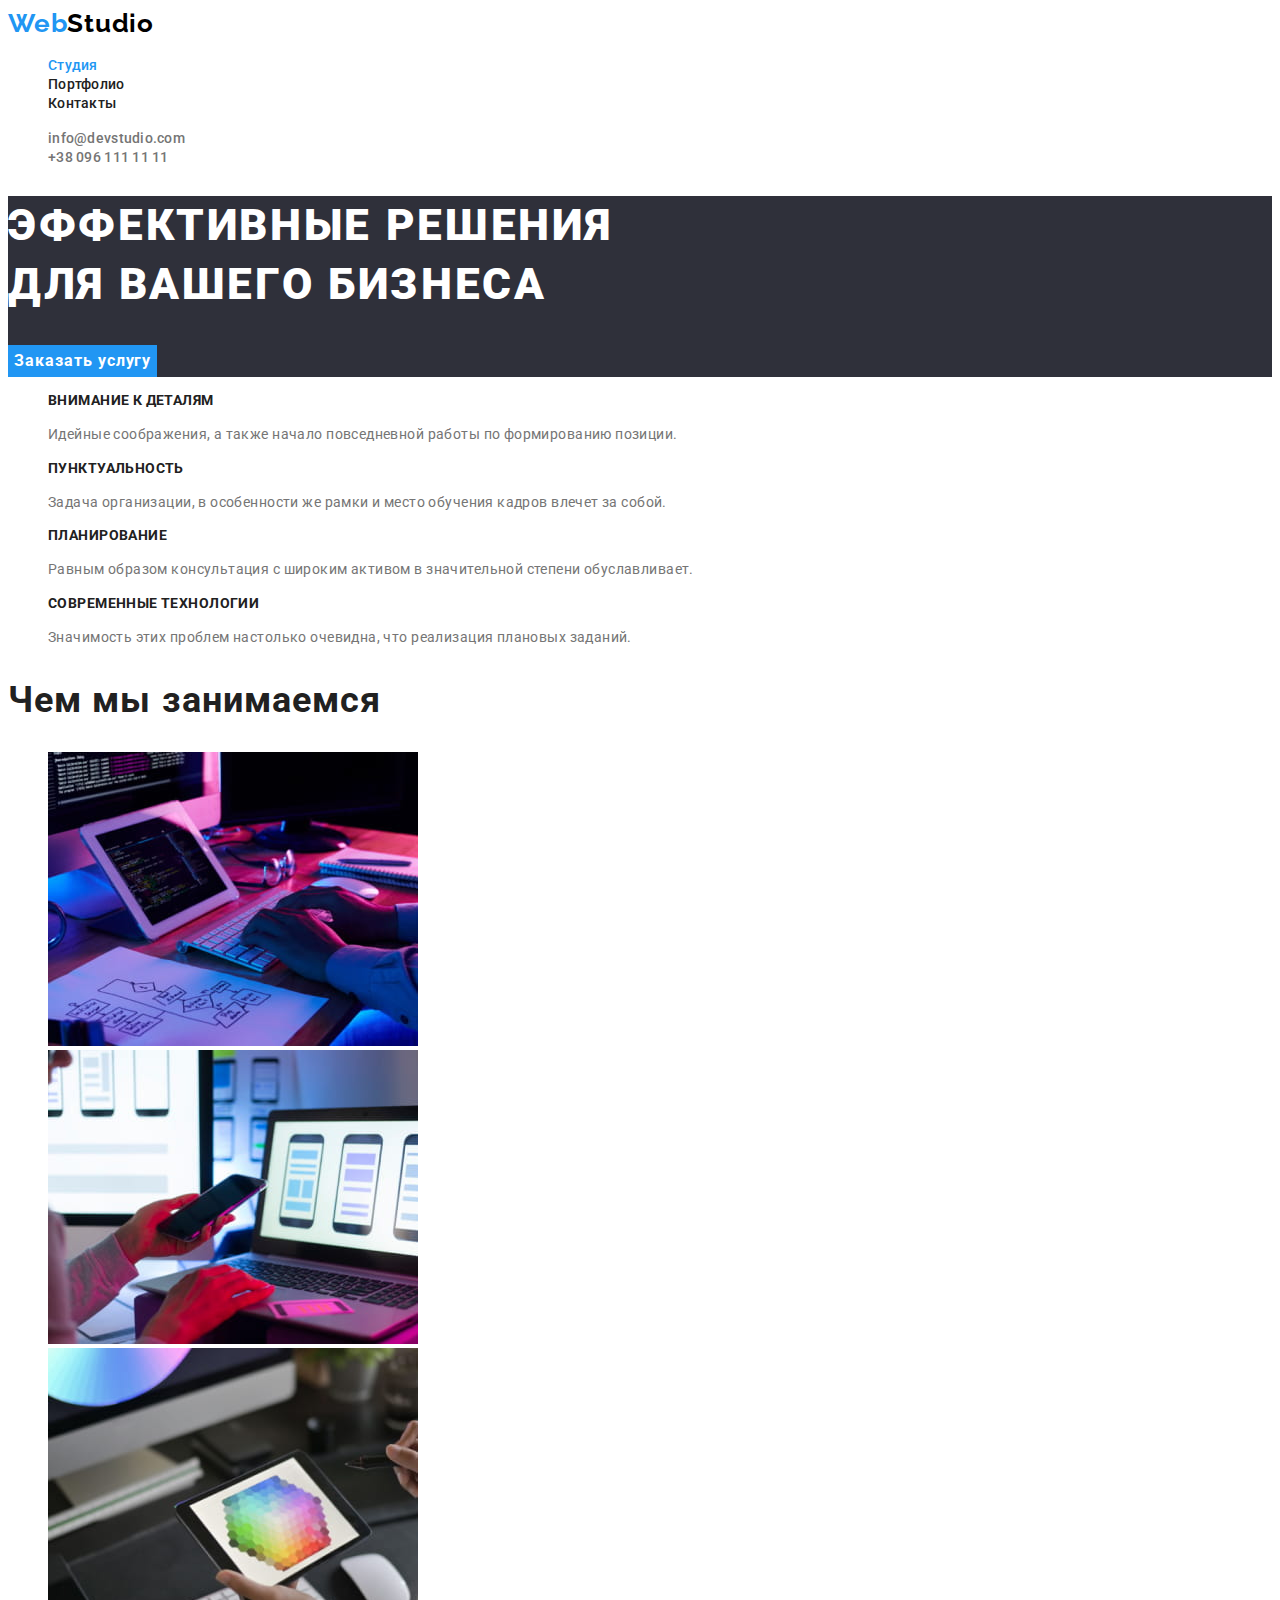
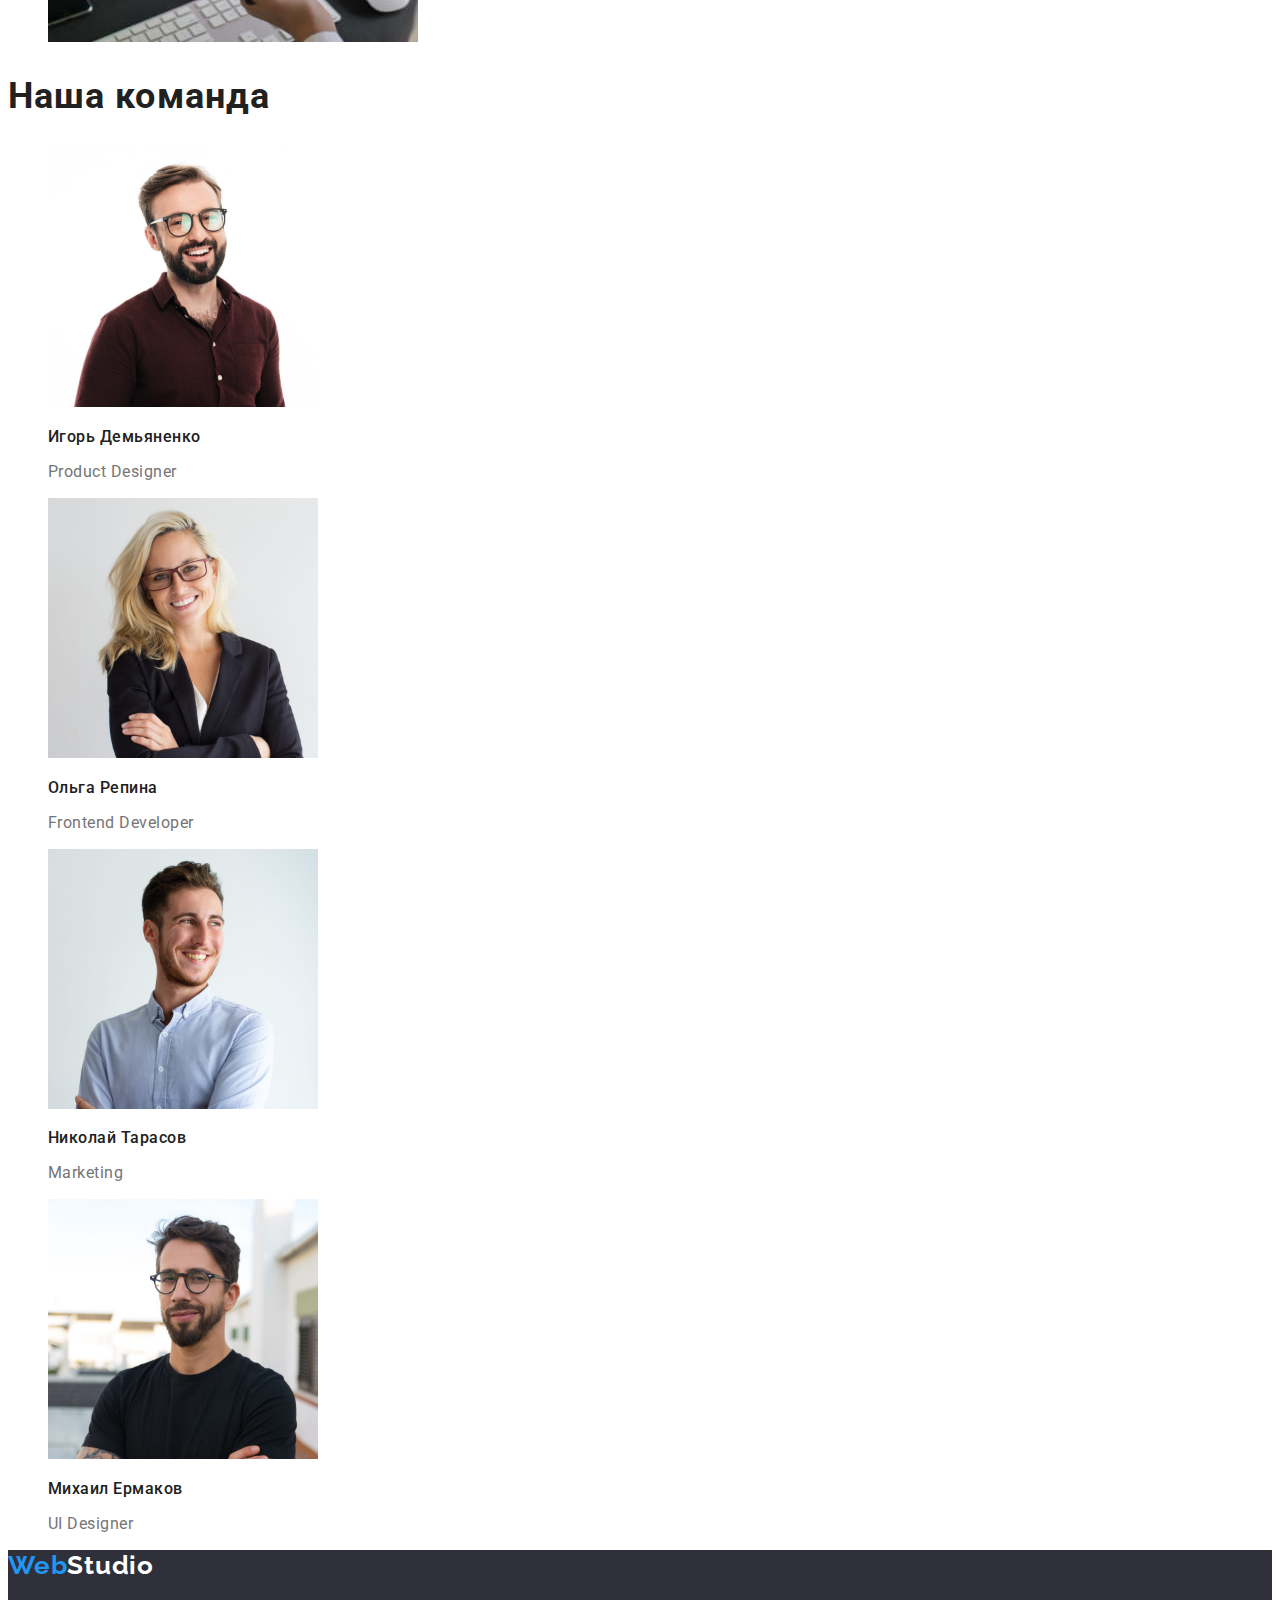
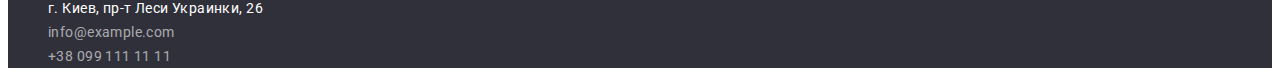
<file: index.html>
<!DOCTYPE html>
<html lang="ru">
  <head>
    <meta charset="UTF-8" />
    <meta http-equiv="X-UA-Compatible" content="IE=edge" />
    <meta name="viewport" content="width=device-width, initial-scale=1.0" />
    <title>WebStudio</title>
    <link rel="preconnect" href="https://fonts.googleapis.com" />
    <link rel="preconnect" href="https://fonts.gstatic.com" crossorigin />
    <link
      href="https://fonts.googleapis.com/css2?family=Raleway:wght@700&family=Roboto:wght@400;500;700;900&display=swap"
      rel="stylesheet"
    />
    <link rel="stylesheet" href="css/styles.css" />
  </head>
  <body>
    <!-- header  -->
    <header class="page-header">
      <nav>
        <a href="./index.html" class="logo">Web<span class="logo-item">Studio</span></a>

        <ul class="site-nav list">
          <li><a href="./index.html" class="link current">Студия</a></li>
          <li><a href="./portfolio.html" class="link">Портфолио</a></li>
          <li><a href="#" class="link">Контакты</a></li>
        </ul>
      </nav>

      <ul class="header-contacts list">
        <li><a href="mailto:info@devstudio.com" class="link">info@devstudio.com</a></li>
        <li><a href="tel:+380961111111" class="link">+38 096 111 11 11</a></li>
      </ul>
    </header>
    <main>
      <!-- main section  -->

      <section class="main-section">
        <h1 class="main-title">Эффективные решения<br />для вашего бизнеса</h1>
        <button type="button" class="button primary">Заказать услугу</button>
      </section>

      <!-- company's skills -->

      <section class="section">
        <ul class="feature-list list">
          <li>
            <h3 class="title">Внимание к деталям</h3>
            <p class="text">
              Идейные соображения, а также начало повседневной работы по формированию позиции.
            </p>
          </li>
          <li>
            <h3 class="title">Пунктуальность</h3>
            <p class="text">
              Задача организации, в особенности же рамки и место обучения кадров влечет за собой.
            </p>
          </li>
          <li>
            <h3 class="title">Планирование</h3>
            <p class="text">
              Равным образом консультация с широким активом в значительной степени обуславливает.
            </p>
          </li>
          <li>
            <h3 class="title">Современные технологии</h3>
            <p class="text">
              Значимость этих проблем настолько очевидна, что реализация плановых заданий.
            </p>
          </li>
        </ul>
      </section>

      <!-- company's services -->

      <section class="section">
        <h2 class="section-title title">Чем мы занимаемся</h2>
        <ul class="services-list list">
          <li><img src="./images/img1.jpg" alt="планшет" width="370" /></li>
          <li><img src="./images/img2.jpg" alt="смартфон ноутбук" width="370" /></li>
          <li><img src="./images/img3.jpg" alt="планшет" width="370" /></li>
        </ul>
      </section>

      <!-- team -->

      <section class="section">
        <h2 class="section-title title">Наша команда</h2>
        <ul class="team-list list">
          <li>
            <img src="./images/demiianenko.jpg" alt="Игорь Демьяненко" width="270" />
            <h3 class="title">Игорь Демьяненко</h3>
            <p lang="en">Product Designer</p>
          </li>
          <li>
            <img src="./images/repina.jpg" alt="Ольга Репина" width="270" />
            <h3 class="title">Ольга Репина</h3>
            <p lang="en">Frontend Developer</p>
          </li>
          <li>
            <img src="./images/tarasov.jpg" alt="Николай Тарасов" width="270" />
            <h3 class="title">Николай Тарасов</h3>
            <p lang="en">Marketing</p>
          </li>
          <li>
            <img src="./images/ermakov.jpg" alt="Михаил Ермаков" width="270" />
            <h3 class="title">Михаил Ермаков</h3>
            <p lang="en">UI Designer</p>
          </li>
        </ul>
      </section>
    </main>

    <!-- footer  -->

    <footer class="page-footer">
      <a href="./index.html" class="logo">Web<span class="logo-item">Studio</span></a>
      <address>
        <ul class="footer-contacts list">
          <li>
            <a href="https://goo.gl/maps/xon16X926h8rYoWy8" target="_blank" class="link adress"
              >г. Киев, пр-т Леси Украинки, 26</a
            >
          </li>
          <li><a href="mailto:info@example.com" class="link">info@example.com</a></li>
          <li><a href="tel:+380991111111" class="link">+38 099 111 11 11</a></li>
        </ul>
      </address>
    </footer>
  </body>
</html>
</file>
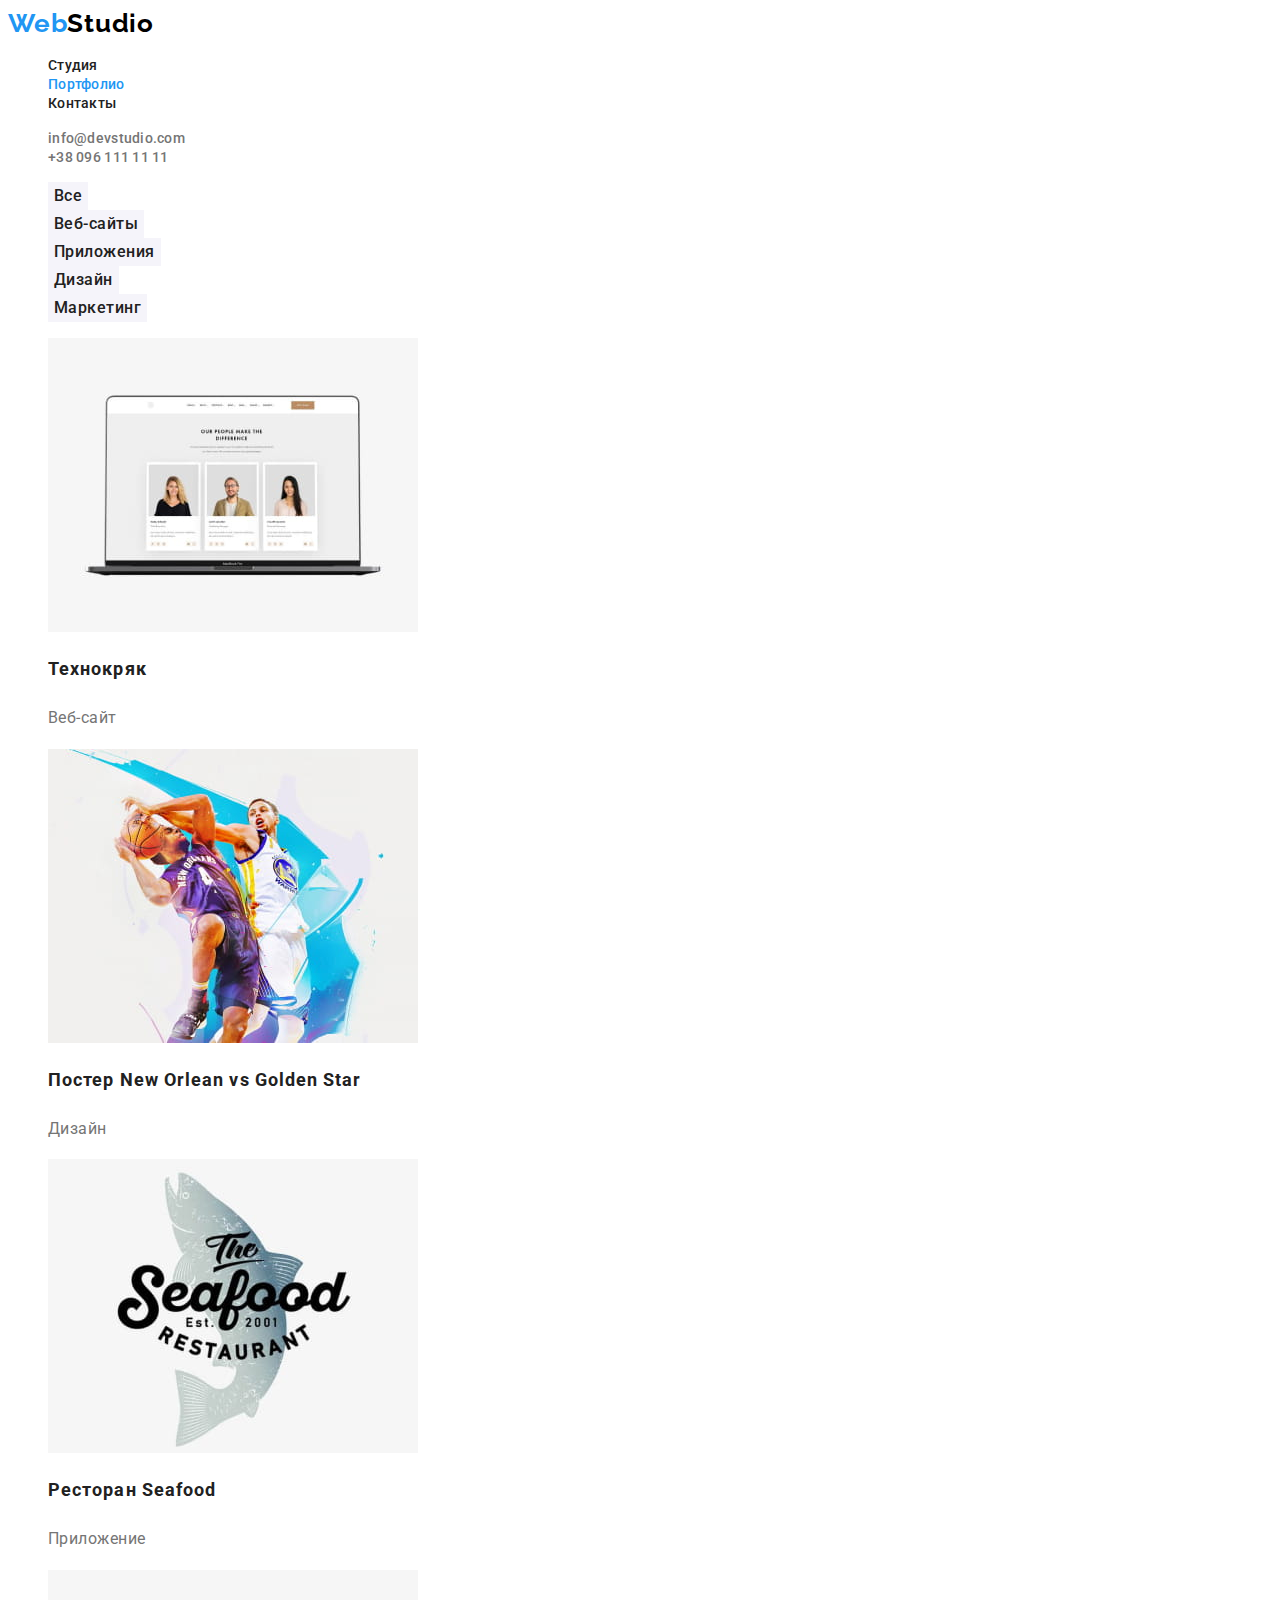
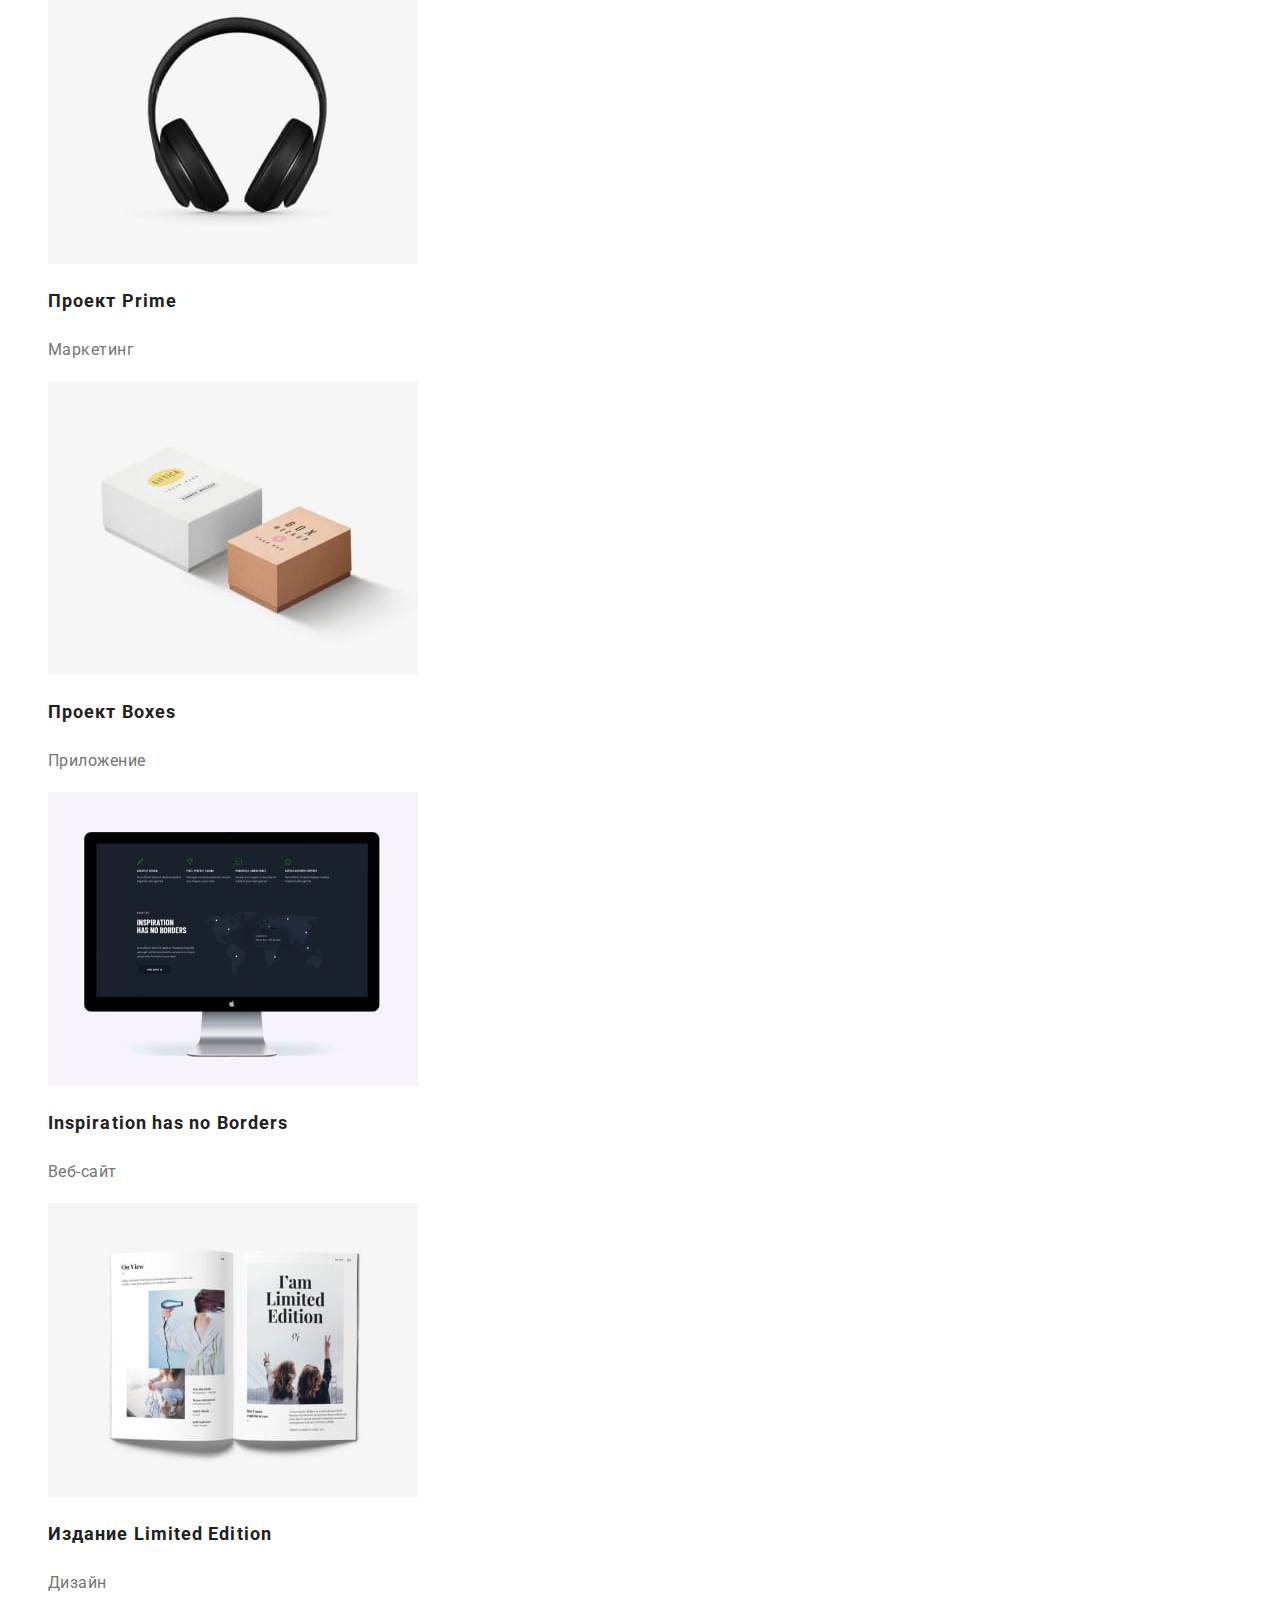
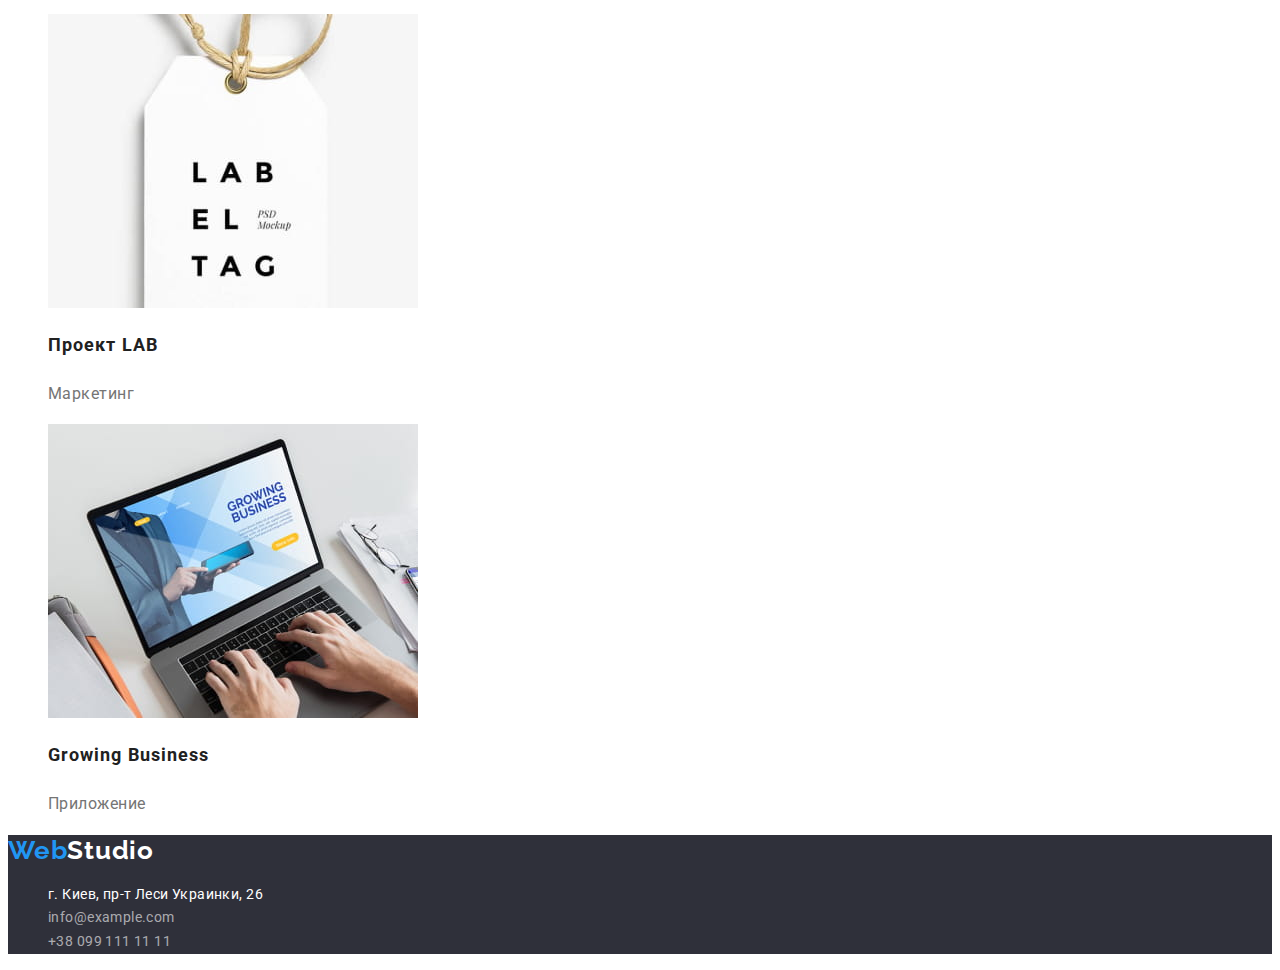
<file: portfolio.html>
<!DOCTYPE html>
<html lang="ru">
  <head>
    <meta charset="UTF-8" />
    <meta http-equiv="X-UA-Compatible" content="IE=edge" />
    <meta name="viewport" content="width=device-width, initial-scale=1.0" />
    <title>WebStudio</title>
    <link rel="preconnect" href="https://fonts.googleapis.com" />
    <link rel="preconnect" href="https://fonts.gstatic.com" crossorigin />
    <link
      href="https://fonts.googleapis.com/css2?family=Raleway:wght@700&family=Roboto:wght@400;500;700;900&display=swap"
      rel="stylesheet"
    />
    <link rel="stylesheet" href="css/styles.css" />
  </head>
  <body>
    <!-- header  -->
    <header class="page-header">
      <nav>
        <a href="./index.html" class="logo">Web<span class="logo-item">Studio</span></a>

        <ul class="site-nav list">
          <li><a href="./index.html" class="link">Студия</a></li>
          <li><a href="./portfolio.html" class="link current">Портфолио</a></li>
          <li><a href="#" class="link">Контакты</a></li>
        </ul>
      </nav>

      <ul class="header-contacts list">
        <li><a href="mailto:info@devstudio.com" class="link">info@devstudio.com</a></li>
        <li><a href="tel:+380961111111" class="link">+38 096 111 11 11</a></li>
      </ul>
    </header>

    <!-- main section  -->

    <main>
      <section class="section-portfolio">
        <!-- <h1 class="portfolio-page"></h1> -->
        <!-- filter -->

        <ul class="filter-list list">
          <li><button type="button" class="button secondary">Все</button></li>
          <li><button type="button" class="button secondary">Веб-сайты</button></li>
          <li><button type="button" class="button secondary">Приложения</button></li>
          <li><button type="button" class="button secondary">Дизайн</button></li>
          <li><button type="button" class="button secondary">Маркетинг</button></li>
        </ul>

        <!-- projects  -->

        <ul class="projects-list list">
          <li class="project">
            <a href="#" class="link"
              ><img
                src="./images/project-technokriak.jpg"
                alt="пример вывода сайта на ноутбуке"
                width="370"
              />
              <h2 class="project-title title">Технокряк</h2>
              <p class="desc">Веб-сайт</p>
            </a>
          </li>
          <li class="project">
            <a href="#" class="link"
              ><img
                src="./images/project-poster.jpg"
                alt="борьба двух баскетболистов за мяч"
                width="370"
              />
              <h2 class="project-title title">Постер New Orlean vs Golden Star</h2>
              <p class="desc">Дизайн</p>
            </a>
          </li>
          <li class="project">
            <a href="#" class="link"
              ><img
                src="./images/project-restaurant-seafood.jpg"
                alt="логотоп ресторана сифуд"
                width="370"
              />
              <h2 class="project-title title">Ресторан Seafood</h2>
              <p class="desc">Приложение</p>
            </a>
          </li>
          <li class="project">
            <a href="#" class="link"
              ><img src="./images/project-prime.jpg" alt="черные наушники" width="370" />
              <h2 class="project-title title">Проект Prime</h2>
              <p class="desc">Маркетинг</p>
            </a>
          </li>
          <li class="project">
            <a href="#" class="link"
              ><img src="./images/project-boxes.jpg" alt="две коробки" width="370" />
              <h2 class="project-title title">Проект Boxes</h2>
              <p class="desc">Приложение</p>
            </a>
          </li>
          <li class="project">
            <a href="#" class="link"
              ><img
                src="./images/project-inspiration.jpg"
                alt="пример вывода сайта на мониторе"
                width="370"
              />
              <h2 class="project-title title">Inspiration has no Borders</h2>
              <p class="desc">Веб-сайт</p>
            </a>
          </li>
          <li class="project">
            <a href="#" class="link"
              ><img src="./images/project-edition.jpg" alt="открытая книга" width="370" />
              <h2 class="project-title title">Издание Limited Edition</h2>
              <p class="desc">Дизайн</p>
            </a>
          </li>
          <li class="project">
            <a href="#" class="link"
              ><img src="./images/project-lab.jpg" alt="этикетка с названием" width="370" />
              <h2 class="project-title title">Проект LAB</h2>
              <p class="desc">Маркетинг</p>
            </a>
          </li>
          <li class="project">
            <a href="#" class="link"
              ><img src="./images/project-growing-business.jpg" alt="ноутбук" width="370" />
              <h2 class="project-title title">Growing Business</h2>
              <p class="desc">Приложение</p>
            </a>
          </li>
        </ul>
      </section>
    </main>

    <!-- footer  -->

    <footer class="page-footer">
      <a href="./index.html" class="logo">Web<span class="logo-item">Studio</span></a>
      <address>
        <ul class="footer-contacts list">
          <li>
            <a href="https://goo.gl/maps/xon16X926h8rYoWy8" target="_blank" class="link adress"
              >г. Киев, пр-т Леси Украинки, 26</a
            >
          </li>
          <li><a href="mailto:info@example.com" class="link">info@example.com</a></li>
          <li><a href="tel:+380991111111" class="link">+38 099 111 11 11</a></li>
        </ul>
      </address>
    </footer>
  </body>
</html>
</file>
<file: css/styles.css>
:root {
  --primary-text-color: #757575;
  --title-text-color: #212121;
  --accent-color: #2196f3;
  --primary-white-color: #ffffff;
  --dark-bg-color: #2f303a;
  --button-bg-color: #f5f4fa;
}

body {
  background-color: var(--primary-white-color);
  color: var(--primary-text-color);
  font-family: 'Roboto', sans-serif;
}

/* logo  */

.logo {
  color: var(--accent-color);
  font-family: 'Raleway', sans-serif;
  font-weight: 700;
  font-size: 26px;
  line-height: 1.2;
  letter-spacing: 0.03em;
  text-decoration: none;
}

.page-header .logo-item {
  color: #000000;
}

.list {
  list-style: none;
}

/* navigation */

.site-nav .link.current {
  color: var(--accent-color);
}

.site-nav .link {
  color: var(--title-text-color);
  text-decoration: none;
  font-weight: 500;
  font-size: 14px;
  line-height: 1.14;
  letter-spacing: 0.02em;
}

.header-contacts .link {
  color: inherit;
  font-weight: 500;
  font-size: 14px;
  text-decoration: none;
  line-height: 1.14;
  letter-spacing: 0.02em;
}

.page-header .link:hover,
.page-header .link:focus {
  color: var(--accent-color);
}

/* main section  */

.main-section {
  background-color: var(--dark-bg-color);
}

.main-title {
  color: var(--primary-white-color);
  font-weight: 900;
  font-size: 44px;
  line-height: 1.36;
  letter-spacing: 0.06em;
  text-transform: uppercase;
}

.title {
  color: var(--title-text-color);
}

.button {
  border: none;
  cursor: pointer;
  font-family: inherit;
  font-size: 16px;
}

.button.primary {
  background-color: var(--accent-color);
  color: var(--primary-white-color);
}

.button.secondary {
  color: var(--title-text-color);
  background-color: var(--button-bg-color);
}

.button.secondary:focus,
.button.secondary:hover {
  color: var(--primary-white-color);
  background-color: var(--accent-color);
}

.main-section .button {
  font-weight: 700;
  line-height: 1.87;
  letter-spacing: 0.06em;
}

/* features */

.feature-list .title {
  font-size: 14px;
  line-height: 1.14;
  letter-spacing: 0.03em;
  text-transform: uppercase;
}

.feature-list .text {
  font-size: 14px;
  line-height: 1.71;
  letter-spacing: 0.03em;
}

/* services */

.section-title {
  font-size: 36px;
  line-height: 1.16;
  letter-spacing: 0.03em;
}

/* team  */

.team-list {
  font-size: 16px;
  line-height: 1.18;
  letter-spacing: 0.03em;
}

.team-list .title {
  font-size: inherit;
  font-weight: 500;
}

/* portfolio */

.project .link {
  text-decoration: none;
}

.project-title {
  font-size: 18px;
  line-height: 2;
  letter-spacing: 0.06em;
}

.project .desc {
  color: var(--primary-text-color);
  font-size: 16px;
  line-height: 1.87;
  letter-spacing: 0.03em;
}

/* button  */

.section-portfolio .button {
  font-weight: 500;
  line-height: 1.62;
  letter-spacing: 0.03em;
}

/* footer  */

.page-footer {
  background-color: var(--dark-bg-color);
}

.page-footer .logo-item {
  color: var(--primary-white-color);
}

.footer-contacts .link {
  color: rgba(255, 255, 255, 0.6);
  font-size: 14px;
  font-style: normal;
  text-decoration: none;
  line-height: 1.7;
  letter-spacing: 0.03em;
}

.footer-contacts .adress {
  color: var(--primary-white-color);
}

.footer-contacts .link:hover,
.footer-contacts .link:focus {
  color: var(--accent-color);
}
</file>
